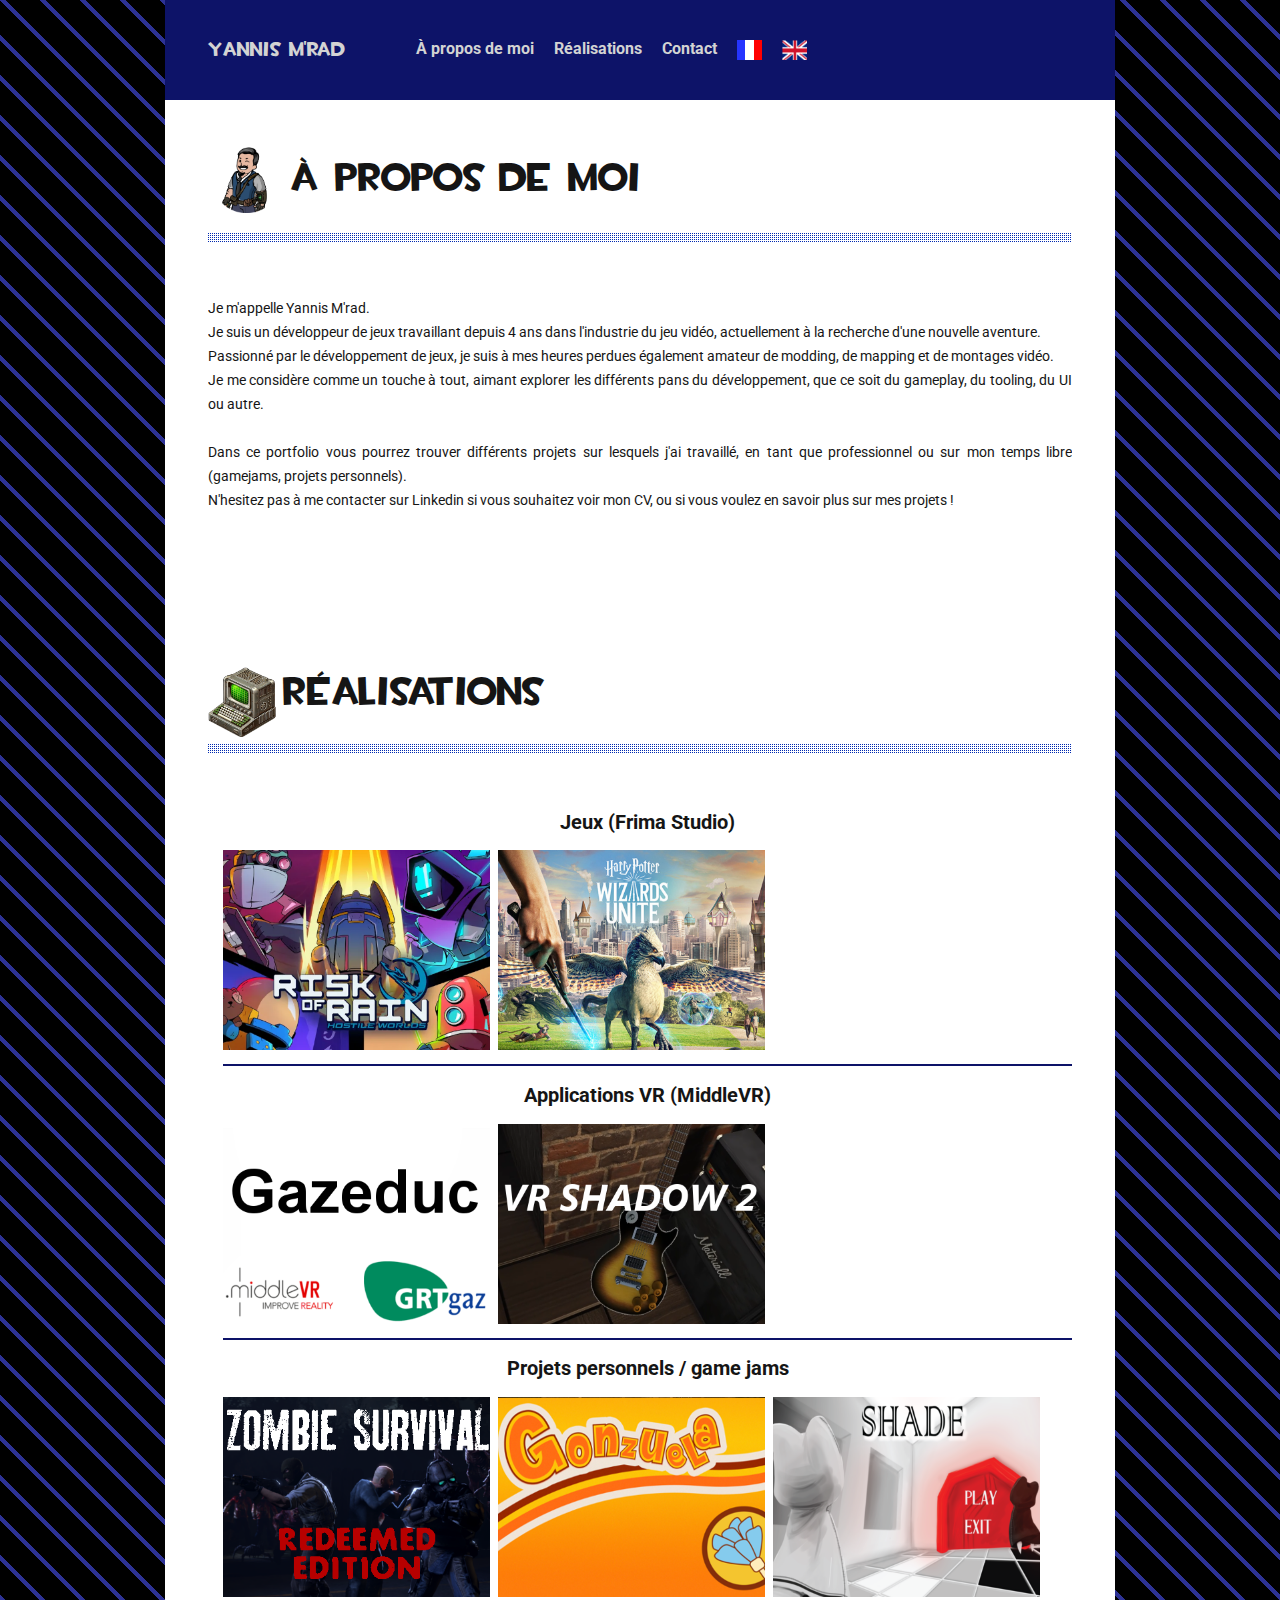
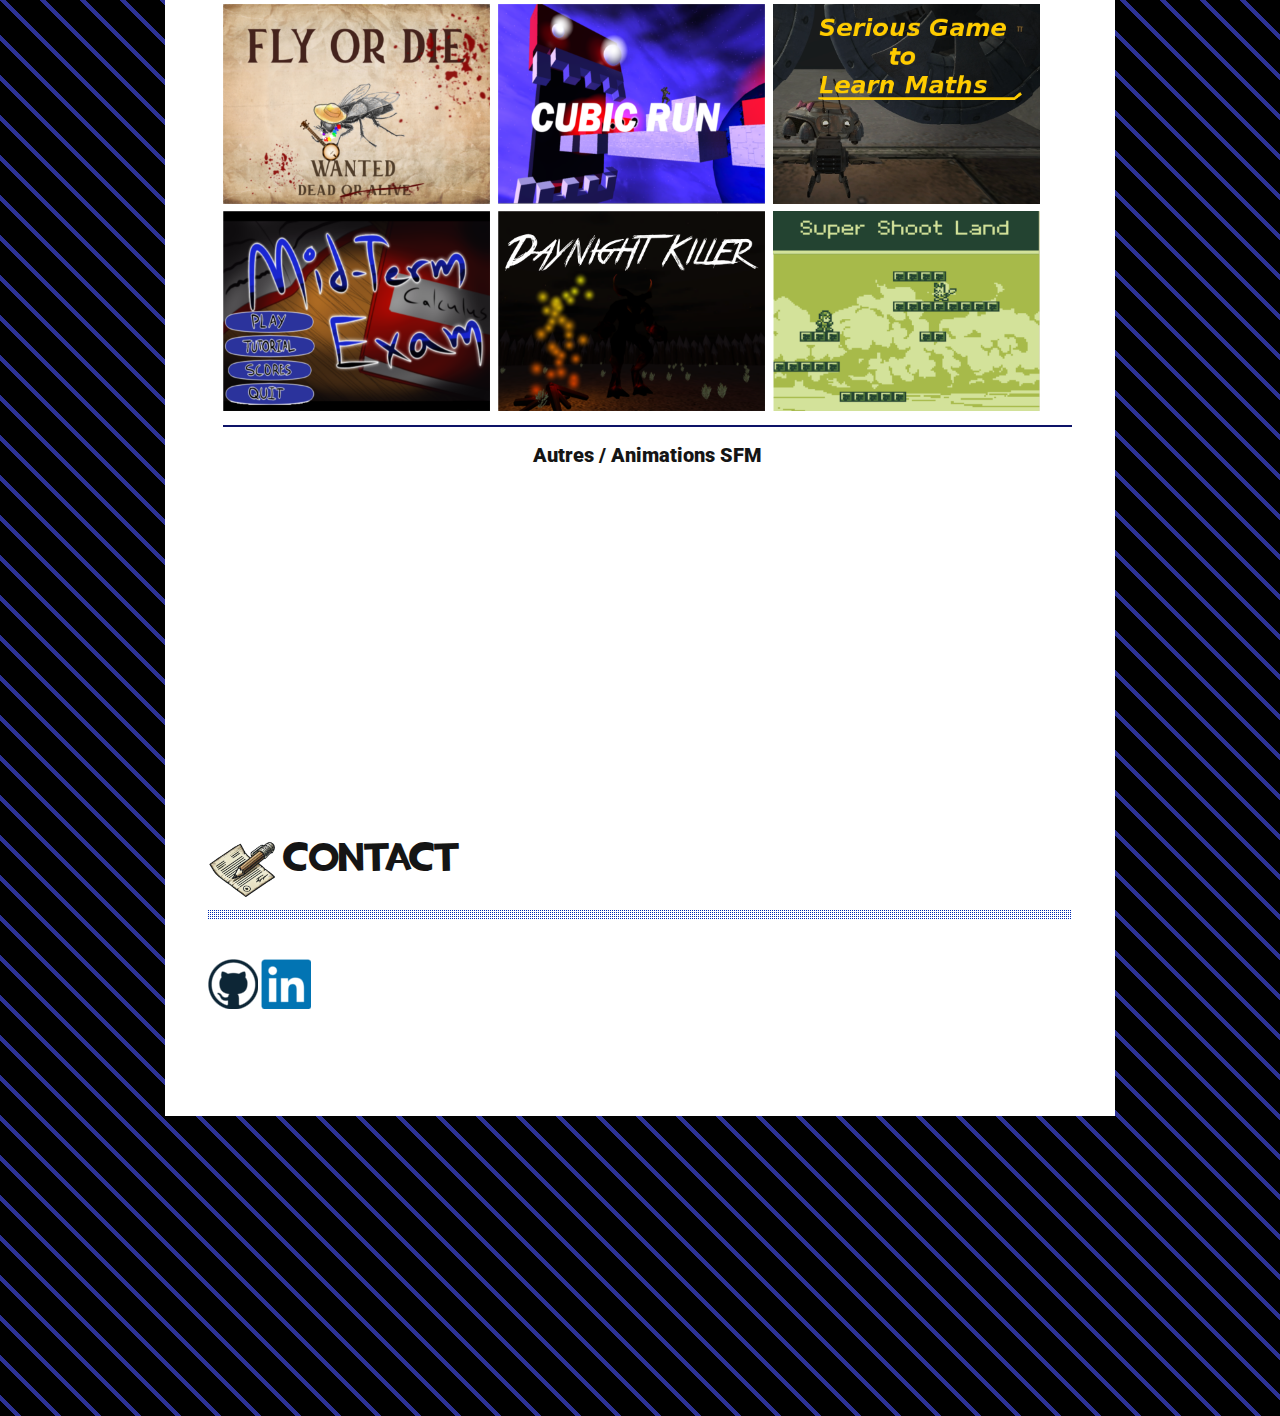
<file: index.htm>
<!DOCTYPE html>
<html xmlns="http://www.w3.org/1999/xhtml">
<head>
<meta charset="UTF-8" />
<title>Yannis M'RAD - Développeur Unity</title>
<link href="styles.css" rel="stylesheet" type="text/css">
<link rel="stylesheet" href="css/prettyPhoto.css" type="text/css" media="screen"/>
<!--<link href='http://fonts.googleapis.com/css?family=Bree+Serif' rel='stylesheet' type='text/css'>
<link href='http://fonts.googleapis.com/css?family=Open+Sans' rel='stylesheet' type='text/css'> -->
<script type='text/javascript' src="js/jquery-2.1.4.min.js"></script>	
<script type="text/javascript" src="js/jquery.prettyPhoto.js"></script>
<script type="text/javascript" src="js/jquery.easing.1.3.js"></script>
<link rel="stylesheet" href="https://use.fontawesome.com/releases/v5.7.2/css/all.css" integrity="sha384-fnmOCqbTlWIlj8LyTjo7mOUStjsKC4pOpQbqyi7RrhN7udi9RwhKkMHpvLbHG9Sr" crossorigin="anonymous">
<link rel="preconnect" href="https://fonts.googleapis.com">
<link rel="preconnect" href="https://fonts.gstatic.com" crossorigin>
<link href="https://fonts.googleapis.com/css2?family=Roboto:ital,wght@0,100..900;1,100..900&display=swap" rel="stylesheet">
</head>

<body>
<div id="header">
	<div id="logo"><a href="#"><h2>Yannis M'rad</h2></a></div>
	<ul id="main-menu">
    	<li><a href="#about">À propos de moi</a></li>
        <li><a href="#work">Réalisations</a></li>
        <li><a href="#connect">Contact</a></li>
		<li><a href="index.htm"><img src="images/fr_flag.png" alt="Français"/></a></li>
		<li><a href="index_eng.htm"><img src="images/en_flag.png" alt="English"/></a></li>
	</ul>
</div>

<div id="container">

<!--Begin About Section-->
    <div id="about">
		<div class="section-title">
			<table>
				<tr>
					<td><img src="images/photo.png" alt="about"/></td>
					<td><h1>À propos de moi</h1></td>
				</tr>
			</table>
		</div>
        <div class="top-divider"></div>
        <div class="content">
            <p>
				Je m'appelle Yannis M'rad. <br />
				Je suis un développeur de jeux travaillant depuis 4 ans dans l'industrie du jeu vidéo, actuellement à la recherche d'une nouvelle aventure. <br />
				
				Passionné par le développement de jeux, je suis à mes heures perdues également amateur de modding, de mapping et de montages vidéo. <br />
				Je me considère comme un touche à tout, aimant explorer les différents pans du développement, que ce soit du gameplay, du tooling, du UI ou autre. <br /><br />
				
				Dans ce portfolio vous pourrez trouver différents projets sur lesquels j'ai travaillé, en tant que professionnel ou sur mon temps libre (gamejams, projets personnels).<br />
				N'hesitez pas à me contacter sur Linkedin si vous souhaitez voir mon CV, ou si vous voulez en savoir plus sur mes projets !
			</p> 
        </div>
    </div>
<!--End About Section-->


<!--Begin Work Section-->  
    <div id="work">
		<div class="section-title">
			<img src="images/logos/work.png" alt="work"/>
			<h1>Réalisations</h1>
		</div>
        <div class="top-divider"></div>
		
		<div class="content">
			<div class="work-description">
				<h2>Jeux (Frima Studio)</h2>
				<div class="col">
					<a href="projects.htm?proj=ror&lang=fr" title="RiskOfRainHostileWorld"><img src="images/work/ror.png" alt="ror"></a>
				</div>
				
				<div class="col col-mid">
					<a href="projects.htm?proj=hpwu&lang=fr" title="hpwu"><img src="images/work/hpwu.png" alt="hpwu"></a>
				</div>
			</div>
		</div>
		
		<div class="content">
			<div class="work-description">
				<hr color= "#0D1368"/>
				<h2>Applications VR (MiddleVR)</h2>
				<div class="col">
					<a href="projects.htm?proj=grtgaz&lang=fr" title="Gazeduc"><img src="images/work/grtgaz.png" alt="gazeduc"></a>
				</div>
				
				<div class="col col-mid">
					<a href="projects.htm?proj=vrs2&lang=fr" title="Shadow 2"><img src="images/work/vrs2.png" alt="vr shadow 2"></a>
				</div>
			</div>
		</div>
			
		<div class="content">
			<div class="work-description">
				<hr color= "#0D1368"/>
				<h2>Projets personnels / game jams</h2>
				<div class="col">
					<a href="projects.htm?proj=zs&lang=fr"  title="ZombieSurvivalRE"><img src="images/work/zs.png" alt="zs"></a>
				</div>
				
				<div class="col col-mid">
					<a href="projects.htm?proj=gonz&lang=fr"  title="Gonzuela"><img src="images/work/gonz.png" alt="gonzuela"></a>
				</div>
				<div class="col">
					<a href="projects.htm?proj=shade&lang=fr"  title="Shade"><img src="images/work/shade.png" alt="shade"></a>
				</div>
				
				<div class="col">
					<a href="projects.htm?proj=fod&lang=fr"  title="Fly or Die"><img src="images/work/fod.png" alt="fly or die"></a>
				</div>
				
				<div class="col col-mid">
					<a href="projects.htm?proj=cr&lang=fr" title="Cubic Run"><img src="images/work/cr.png" alt="cubic run"></a>
				</div>
				
				<div class="col">
					<a href="projects.htm?proj=sgtlm&lang=fr" title="SeriousGame to learn maths"><img src="images/work/sgtlm.png" alt="serious game"></a>
				</div>
				
				<div class="col">
					<a href="projects.htm?proj=mte&lang=fr" title="MidTerm Exam"><img src="images/work/mte.png" alt="midterm exam"></a>
				</div>
				
				<div class="col col-mid">
					<a href="projects.htm?proj=dnk&lang=fr" title="DayNightKiller"><img src="images/work/dnk.png" alt="daynight killer"></a>
				</div>
				
				<div class="col">
					<a href="projects.htm?proj=ssl&lang=fr" title="Super Shoot Land"><img src="images/work/ssl.png" alt="super shoot land"></a>
				</div>
			</div>
			
		</div>
		
		<div class="content">
			<div class="work-description">
				<hr color= "#0D1368"/>
				<h2><b>Autres / Animations SFM</b></h2>
				
				<div class="col">
					<iframe width="265" height="200" src="https://www.youtube.com/embed/_LXT5ELTXRA" 
					frameborder="0" allow="accelerometer; autoplay; encrypted-media; gyroscope; picture-in-picture" allowfullscreen></iframe>
				</div>
				
				<div class="col col-mid">
					<iframe width="265" height="200" src="https://www.youtube.com/embed/oiLZ5G-WAmc" 
					frameborder="0" allow="accelerometer; autoplay; encrypted-media; gyroscope; picture-in-picture" allowfullscreen></iframe>
				</div>
			</div>
		</div>
    </div>
<!--End Work Section-->


<!--Begin Connect Section-->  
    <div id="connect">
		<div class="section-title">
			<img src="images/logos/contact.png" alt="contact"/>
			<h1>Contact</h1>
		</div>
        <div class="top-divider"></div>
        	<div class="content">
			<a href="https://github.com/yannismrad/" title="GitHub"><img src="images/logos/github.png" alt="github"></a>
			<a href="http://fr.linkedin.com/in/yannismrad" title="LinkedIn"><img src="images/logos/linkedin.png" alt="linkedin"></a>
            </div>
    </div>
<!--End Connect Section--> 
</div>

 <!-- The JavaScript -->  
        <script type="text/javascript">
    		$(function() {
                $('#main-menu li a').bind('click',function(event){
                    var $anchor = $(this);
                    
                    $('html, body').stop().animate({
                        scrollTop: $($anchor.attr('href')).offset().top
                    }, 1500,'easeInOutExpo');

                    event.preventDefault();
                });
            });
			
 			 $(document).ready(function(){
    		$("a[rel^='prettyPhoto']").prettyPhoto({social_tools:false, deeplinking: false});
  			});

        </script>
</body>
</html>
</file>
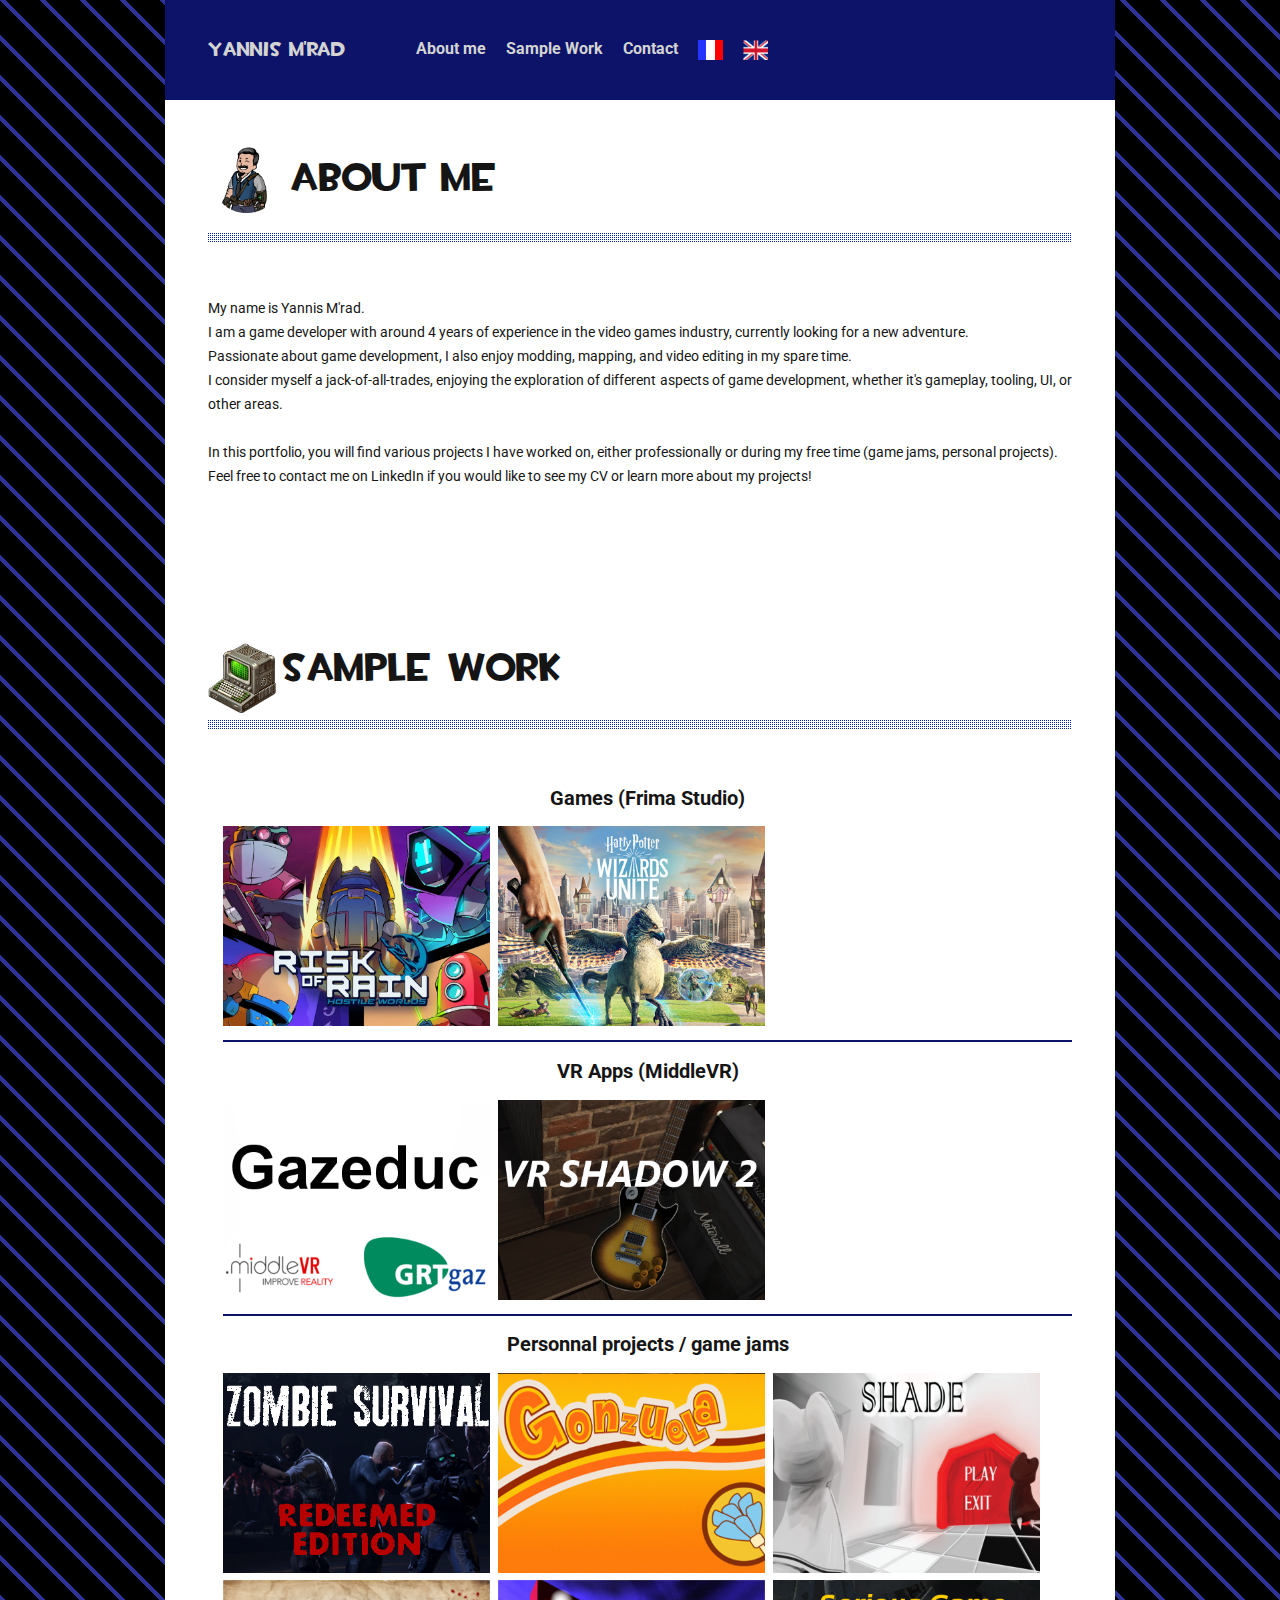
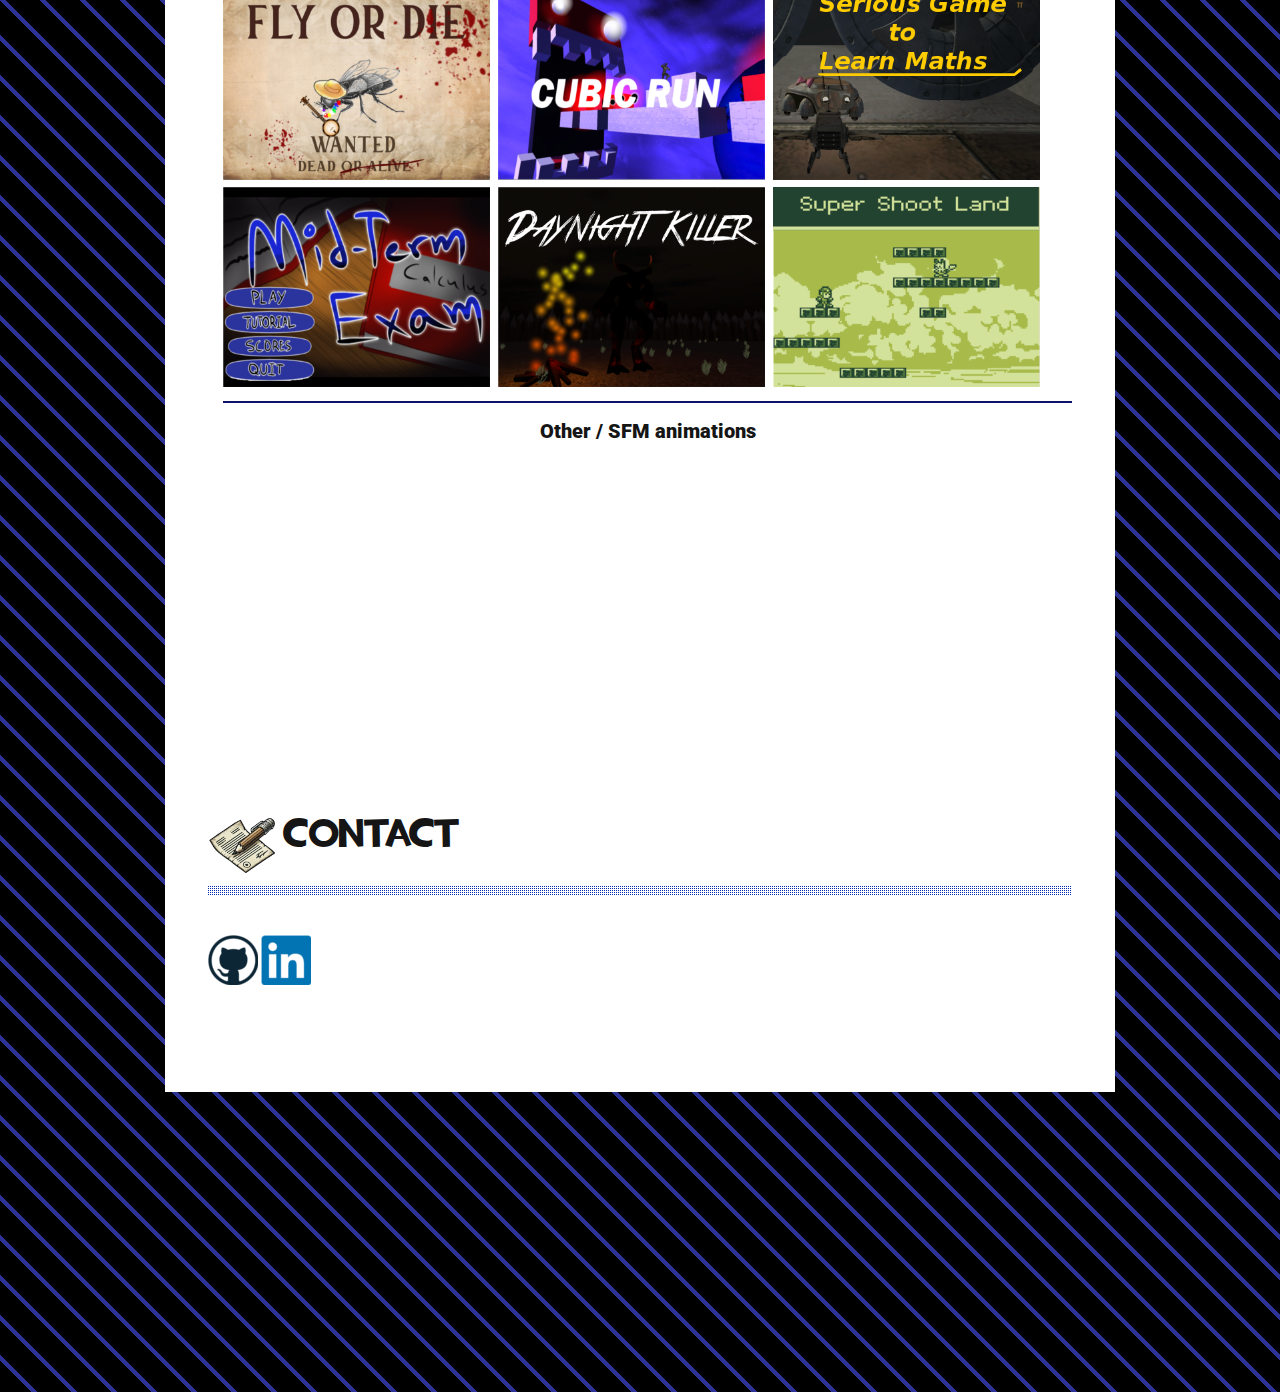
<file: index_eng.htm>
<!DOCTYPE html>
<html xmlns="http://www.w3.org/1999/xhtml">
<head>
<meta charset="UTF-8" />
<title>Yannis M'RAD - Unity Developer</title>
<link href="styles.css" rel="stylesheet" type="text/css">
<link rel="stylesheet" href="css/prettyPhoto.css" type="text/css" media="screen"/>
<!--<link href='http://fonts.googleapis.com/css?family=Bree+Serif' rel='stylesheet' type='text/css'>
<link href='http://fonts.googleapis.com/css?family=Open+Sans' rel='stylesheet' type='text/css'> -->
<script type='text/javascript' src="js/jquery-2.1.4.min.js"></script>	
<script type="text/javascript" src="js/jquery.prettyPhoto.js"></script>
<script type="text/javascript" src="js/jquery.easing.1.3.js"></script>
<link rel="stylesheet" href="https://use.fontawesome.com/releases/v5.7.2/css/all.css" integrity="sha384-fnmOCqbTlWIlj8LyTjo7mOUStjsKC4pOpQbqyi7RrhN7udi9RwhKkMHpvLbHG9Sr" crossorigin="anonymous">
<link rel="preconnect" href="https://fonts.googleapis.com">
<link rel="preconnect" href="https://fonts.gstatic.com" crossorigin>
<link href="https://fonts.googleapis.com/css2?family=Roboto:ital,wght@0,100..900;1,100..900&display=swap" rel="stylesheet">
</head>

<body>
<div id="header">
	<div id="logo"><a href="#"><h2>Yannis M'rad</h2></a></div>
	<ul id="main-menu">
    	<li><a href="#about">About me</a></li>
        <li><a href="#work">Sample Work</a></li>
        <li><a href="#connect">Contact</a></li>
		<li><a href="index.htm"><img src="images/fr_flag.png" alt="Français"/></a></li>
		<li><a href="index_eng.htm"><img src="images/en_flag.png" alt="English"/></a></li>
	</ul>
</div>

<div id="container">

<!--Begin About Section-->
    <div id="about">
		<div class="section-title">
			<table>
				<tr>
					<td><img src="images/photo.png" alt="about"/></td>
					<td><h1>About me</h1></td>
				</tr>
			</table>
		</div>
        <div class="top-divider"></div>
        <div class="content">
            <p>
				My name is Yannis M'rad. <br />
				I am a game developer with around 4 years of experience in the video games industry, currently looking for a new adventure. <br />
				
				Passionate about game development, I also enjoy modding, mapping, and video editing in my spare time. <br />
				I consider myself a jack-of-all-trades, enjoying the exploration of different aspects of game development, whether it's gameplay, tooling, UI, or other areas. <br /><br />
				
				In this portfolio, you will find various projects I have worked on, either professionally or during my free time (game jams, personal projects).<br />
				Feel free to contact me on LinkedIn if you would like to see my CV or learn more about my projects!
			</p>
        </div>
    </div>
<!--End About Section-->


<!--Begin Work Section-->  
    <div id="work">
		<div class="section-title">
			<img src="images/logos/work.png" alt="work"/>
			<h1>Sample Work</h1>
		</div>
        <div class="top-divider"></div>
		
		<div class="content">
			<div class="work-description">
				<h2>Games (Frima Studio)</h2>
				<div class="col">
					<a href="projects.htm?proj=ror&lang=en" title="RiskOfRainHostileWorld"><img src="images/work/ror.png" alt="ror"></a>
				</div>
				
				<div class="col col-mid">
					<a href="projects.htm?proj=hpwu&lang=en" title="hpwu"><img src="images/work/hpwu.png" alt="hpwu"></a>
				</div>
			</div>
		</div>
		
		<div class="content">
			<div class="work-description">
				<hr color= "#0D1368"/>
				<h2>VR Apps (MiddleVR)</h2>
				<div class="col">
					<a href="projects.htm?proj=grtgaz&lang=en" title="Gazeduc"><img src="images/work/grtgaz.png" alt="gazeduc"></a>
				</div>
				
				<div class="col col-mid">
					<a href="projects.htm?proj=vrs2&lang=en" title="Shadow 2"><img src="images/work/vrs2.png" alt="vr shadow 2"></a>
				</div>
			</div>
		</div>
			
		<div class="content">
			<div class="work-description">
				<hr color= "#0D1368"/>
				<h2>Personnal projects / game jams</h2>
				<div class="col">
					<a href="projects.htm?proj=zs&lang=en"  title="ZombieSurvivalRE"><img src="images/work/zs.png" alt="zs"></a>
				</div>
				
				<div class="col col-mid">
					<a href="projects.htm?proj=gonz&lang=en"  title="Gonzuela"><img src="images/work/gonz.png" alt="gonzuela"></a>
				</div>
				<div class="col">
					<a href="projects.htm?proj=shade&lang=en"  title="Shade"><img src="images/work/shade.png" alt="shade"></a>
				</div>
				
				<div class="col">
					<a href="projects.htm?proj=fod&lang=en"  title="Fly or Die"><img src="images/work/fod.png" alt="fly or die"></a>
				</div>
				
				<div class="col col-mid">
					<a href="projects.htm?proj=cr&lang=en" title="Cubic Run"><img src="images/work/cr.png" alt="cubic run"></a>
				</div>
				
				<div class="col">
					<a href="projects.htm?proj=sgtlm&lang=en" title="SeriousGame to learn maths"><img src="images/work/sgtlm.png" alt="serious game"></a>
				</div>
				
				<div class="col">
					<a href="projects.htm?proj=mte&lang=en" title="MidTerm Exam"><img src="images/work/mte.png" alt="midterm exam"></a>
				</div>
				
				<div class="col col-mid">
					<a href="projects.htm?proj=dnk&lang=en" title="DayNightKiller"><img src="images/work/dnk.png" alt="daynight killer"></a>
				</div>
				
				<div class="col">
					<a href="projects.htm?proj=ssl&lang=en" title="Super Shoot Land"><img src="images/work/ssl.png" alt="super shoot land"></a>
				</div>
			</div>
			
		</div>
		
		<div class="content">
			<div class="work-description">
				<hr color= "#0D1368"/>
				<h2><b>Other / SFM animations</b></h2>
				
				<div class="col">
					<iframe width="265" height="200" src="https://www.youtube.com/embed/_LXT5ELTXRA" 
					frameborder="0" allow="accelerometer; autoplay; encrypted-media; gyroscope; picture-in-picture" allowfullscreen></iframe>
				</div>
				
				<div class="col col-mid">
					<iframe width="265" height="200" src="https://www.youtube.com/embed/oiLZ5G-WAmc" 
					frameborder="0" allow="accelerometer; autoplay; encrypted-media; gyroscope; picture-in-picture" allowfullscreen></iframe>
				</div>
			</div>
		</div>
    </div>
<!--End Work Section-->


<!--Begin Connect Section-->  
    <div id="connect">
		<div class="section-title">
			<img src="images/logos/contact.png" alt="contact"/>
			<h1>Contact</h1>
		</div>
        <div class="top-divider"></div>
        	<div class="content">
			<a href="https://github.com/yannismrad/" title="GitHub"><img src="images/logos/github.png" alt="github"></a>
			<a href="http://fr.linkedin.com/in/yannismrad" title="LinkedIn"><img src="images/logos/linkedin.png" alt="linkedin"></a>
            </div>
    </div>
<!--End Connect Section--> 
</div>

 <!-- The JavaScript -->  
        <script type="text/javascript">
    		$(function() {
                $('#main-menu li a').bind('click',function(event){
                    var $anchor = $(this);
                    
                    $('html, body').stop().animate({
                        scrollTop: $($anchor.attr('href')).offset().top
                    }, 1500,'easeInOutExpo');

                    event.preventDefault();
                });
            });
			
 			 $(document).ready(function(){
    		$("a[rel^='prettyPhoto']").prettyPhoto({social_tools:false, deeplinking: false});
  			});

        </script>
</body>
</html>
</file>
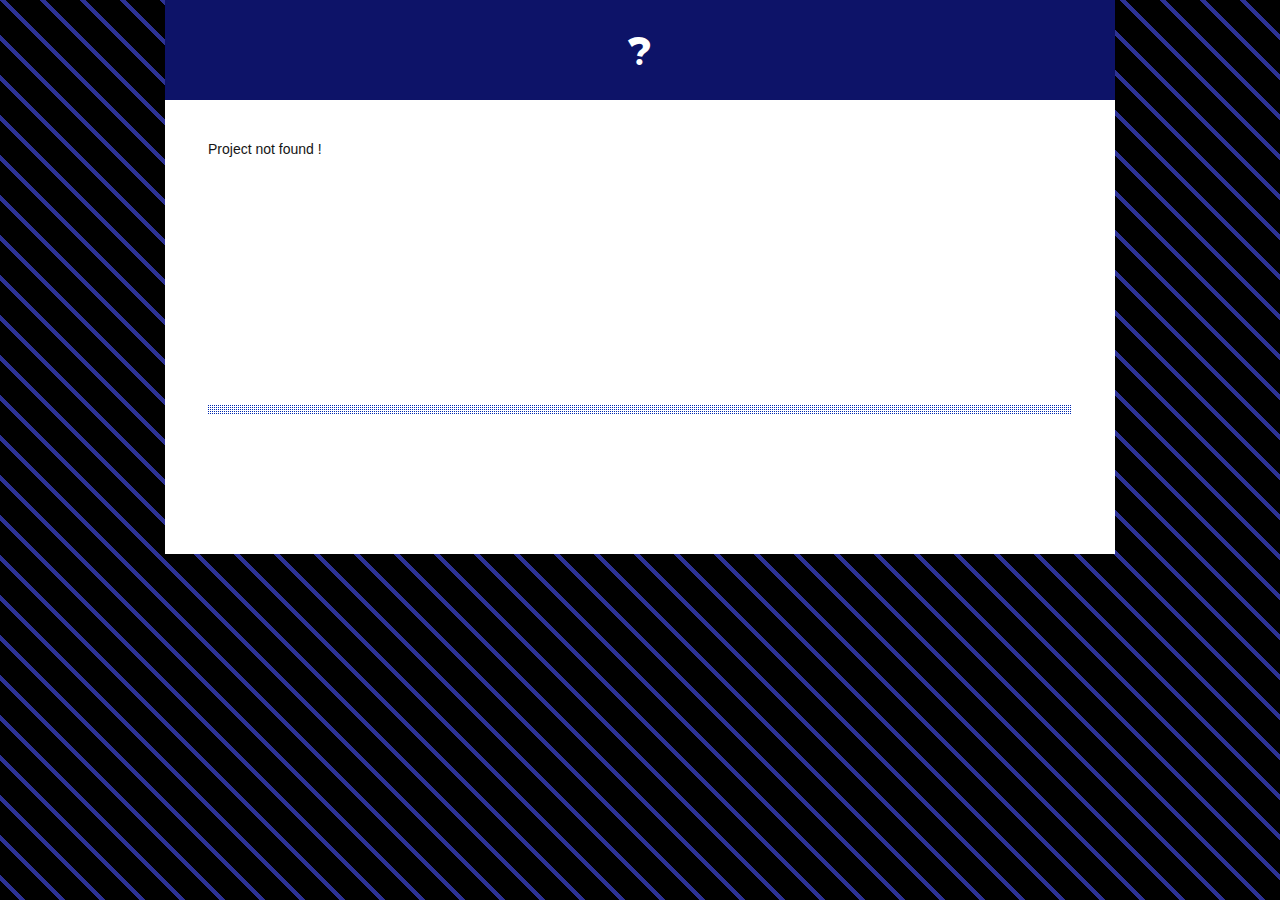
<file: projects.htm>
<!DOCTYPE html>
<html xmlns="http://www.w3.org/1999/xhtml">
<head>
<meta charset="UTF-8" />
<meta http-equiv="X-UA-Compatible" content="IE=Edge">
<title>Yannis M'RAD - Projets</title>
<link href="styles.css" rel="stylesheet" type="text/css">
<link rel="stylesheet" href="css/prettyPhoto.css" type="text/css" media="screen" charset="utf-8" />
<!--<link href='http://fonts.googleapis.com/css?family=Bree+Serif' rel='stylesheet' type='text/css'>
<link href='http://fonts.googleapis.com/css?family=Open+Sans' rel='stylesheet' type='text/css'> -->
<link rel="stylesheet" href="https://use.fontawesome.com/releases/v5.7.2/css/all.css" integrity="sha384-fnmOCqbTlWIlj8LyTjo7mOUStjsKC4pOpQbqyi7RrhN7udi9RwhKkMHpvLbHG9Sr" crossorigin="anonymous">
<script type='text/javascript' src="js/jquery-2.1.4.min.js"></script>	
<script type="text/javascript" src="js/jquery.prettyPhoto.js"></script>
<script type="text/javascript" src="js/jquery.easing.1.3.js"></script>
<script type="text/javascript" src="js/projects_script.js"></script>


</head>

<body>
<div id="header">
	<div id="logo"><a href="#" onClick="history.go(-1)"><i class="fas fa-arrow-circle-left fa-4x"></i></a></div>
		<div id="header-title">
			<h1 id="gameName"></h1>
		</div>
</div>

<div id="container">
	<!-- Description -->
	<div id="about">
			<div class="content col" id="videoDiv"> </div>
	        <div class="content" id="gameDescriptionDiv"> </div>
			<div class="content" id="workDescriptionDiv"> </div>
	</div>
	
	<!-- Screenshots -->
	<div id="experience">
		<div class="content" id="screenshotsDiv">
		</div>	
	</div>
	
	<!-- Links -->
	<div id="experience">
		<div class="top-divider">
		</div>
		<div class="content" id="linksDiv">	
		</div>	
	</div>
</div>
	
</body>
</html>
</file>
<file: styles.css>
body{
	background-color: #000000;
	background-size: 40px 40px;
	background-image: repeating-linear-gradient(45deg, #2d3295 0, #2d3295 4px, #000000 0, #000000 50%);
	font: 400 14px/24px 'Roboto', Verdana, Helvetica, sans-serif;
	color: #151515;
}
h1{font: 400 40px/50px 'TF2 Build', 'Bree Serif', Georgia, serif; color: #151515;}
h2{font: 400 20px/24px 'TF2 Build', Georgia, serif; color: #white;}
h3{font: 400 14px/16px 'Open Sans Bold', Georgia, serif; font-weight : bold; color: #151515;}
ul{margin:0px; padding:0px;}
ul.bulletedlist{margin-left:15px; padding:0px;}
ul.nobullet { list-style-type: none;}
li.nobullet { list-style-type: none;}
a {text-decoration:none; color: lightGray;}
a:hover {color:white;}
a img{border:0px;}

#container{
	width:950px;
	margin:0px auto 300px auto;
	background-color : white;
	overflow:auto;
	padding-bottom:100px;
}


/** Sections title */
.section-title img
{
	float :left;	
	height: 70px;
	margin-right: 5px;
}

/** Work description table */

.work-description
{
	padding-left : 15px;
}

.work-description td
{
	padding-right : 15px;
}

.work-description img
{
	height: 200px;
}

#work .content h2 {font: 400 20px/24px 'Roboto', Georgia, serif; color: #151515; text-align: center; font-weight:bold;}

#work .content img {
  transition: transform 0.3s ease-in-out;
}

#work .content  img:hover {
  transform: scale(1.05);
}

.work hr {color: #0D1368;}


/****************************************************/
/* HEADER */
/****************************************************/

#header{
	width:864px;
	height:100px;
	background-color:#0D1368;
	padding:0px 43px;
	position: fixed;
	top:0px;
	left:50%;
	margin: 0 0 0 -475px;
}
#header #logo{
	padding-top: 20px;
	float:left;
}

#header #logo img
{
	height: 70px;
}

#header #main-menu{float:left; padding-top:40px; padding-left: 50px;}
#header #main-menu li{
	float:left;
	list-style:none;
	margin-left: 20px;
	font: 400 16px/18px 'Roboto', Georgia, serif;
	font-weight: bold
}

#header #header-title {text-align:center; color: #ffffff;}
#header #header-title h1{color: #ffffff;}

/****************************************************/
/* ABOUT SECTION */
/****************************************************/

#about{margin:0px 43px; padding-top:115px;}
#about h1{float:left;}
#about #top-social{float:right; padding-top:62px;}
#about #top-social li{float:left; list-style:none; margin-left:10px;}
#about #top-social .facebook{
	text-indent:-9999px; 
	display:block; 
	width:26px; 
	height:26px; 
	background:url(images/sm-facebook-icon.png) no-repeat;
}
#about #top-social .twitter{
	text-indent:-9999px; 
	display:block; 
	width:31px; 
	height:24px; 
	background:url(images/sm-twitter-icon.png) no-repeat;
}
#about #top-social .linkedin{
	text-indent:-9999px; 
	display:block; 
	width:26px; 
	height:26px; 
	background:url(images/sm-linkedin-icon.png) no-repeat;
}
#about .content{overflow:auto; text-align: justify; text-justify: inter-word;}
#about .content img{float:left; margin-right:40px;}
#about .content #profile-photo{border-radius: 50%;}

#about .content #service-icons{margin-top:20px;}
#about .content #service-icons li{
	display:block;
	width:108px;
	height:108px;
	text-indent:-9999px;
	list-style:none;
	float:left;
	margin-right:20px;
}
#about .content #service-icons li.services-design{background:url(images/icon-1.png) no-repeat;}
#about .content #service-icons li.services-mobile{background:url(images/icon-2.png) no-repeat;}
#about .content #service-icons li.services-film{background:url(images/icon-3.png) no-repeat;}
#about .content #service-icons li.services-photo{background:url(images/icon-4.png) no-repeat;}

#about #videoDiv {text-align:center;}

/****************************************************/
/* EXPERIENCE SECTION */
/****************************************************/

#experience{margin:0px 43px; padding-top:115px; text-align: justify; clear:both;}
#experience .col{
	width:235px;
	float:left;
	list-style-position: inside;
}
/*#experience .content{overflow:auto;} */
#experience .col-mid{margin:0px 65px;}

#experience .imgScreenshot {max-width: 100%;  height: auto; margin-right: 5px;} 
#experience .content{overflow:auto; text-align: justify; text-justify: inter-word;}

#experience .experience-description td
{
	padding-right : 15px;
}

/****************************************************/
/* JOB SECTION */
/****************************************************/

#job{margin:0px 43px; padding-top:115px;}
#job .col{
	width:235px;
	float:left;
	list-style-position: inside;
}

#job .content{overflow:auto; text-align: justify; text-justify: inter-word;}
#job .col-mid{margin:0px 65px;}

/****************************************************/
/* WORK SECTION */
/****************************************************/

#work-thumb
{
	height:175px;
}

#work{margin:0px 43px; padding-top:115px;}
#work .content{overflow:auto; text-align: justify; text-justify: inter-word;}
#work #work-thumbs li{
	list-style:none;
	float:left;
	margin:0px 20px 15px 0px;
	padding:0px;
}

#work .col {
	width:235px;
	float:left;
	list-style-position: inside;
}
#work .col-mid{margin:0px 40px;}

#work #work-thumbs img
{
	height:175px;
}

#work #work-thumbs li.last{margin:0px;}

/****************************************************/
/* HOBBIES SECTION */
/****************************************************/

#hobbies{margin:0px 43px; padding-top:115px; text-align: justify;}
#hobbies .content{overflow:auto;}
#hobbies #hobbies-thumbs li{
	list-style:none;
	float:left;
	margin:0px 20px 15px 0px;
	padding:0px;
}

#hobbies .col {
	width:235px;
	float:left;
	list-style-position: inside;
}
#hobbies .col-mid{margin:0px 40px;}

#hobbies #hobbies-thumbs img
{
	height:175px;
}

#hobbies #hobbies-thumbs li.last{margin:0px;}

/****************************************************/
/* CONNECT SECTION */
/****************************************************/
#connect{margin:0px 43px; padding-top:115px;}
#connect .content{overflow:auto;}
#connect #form{
	width:410px;
	float:left;
}
#connect #form span{
	display:block;
	float:left;
	width:100px;
	padding-top:5px;
	font: 400 14px/16px 'Bree Serif', Georgia, serif;
}
#connect #form input{
	float:left;
	width:255px;
	border:0px;
	color:#3b3b3b;
	padding:10px 10px 10px 30px;
	font: 400 11px/20px 'Open Sans', Verdana, Helvetica, sans-serif;
	margin-bottom:10px;
}
#connect #form textarea{
	float:left;
	border:0px;
	width:255px;
	height:100px;
	padding:10px 10px 10px 30px;
	font: 400 11px/20px 'Open Sans', Verdana, Helvetica, sans-serif;
	color:#3b3b3b;
}

#connect #form input.name{background:lightgray  url(images/icon-user.png) no-repeat 10px 8px;}
#connect #form input.email{background:lightgray  url(images/icon-mail.png) no-repeat 10px 9px;}
#connect #form textarea.message{background:lightgray url(images/icon-message.png) no-repeat 10px 8px;}
#connect #form input.submit{ 
	width:75px;   
	height:30px;
	float:right;
	padding:0px 0px 5px 0px;
	margin:10px 16px 0px 0px;
	background:lightgray;
	color:#3b3b3b;
	font: 400 14px/16px 'Bree Serif', Georgia, serif;
}

#connect #form input.submit:hover{
	background : silver;
}

#connect #social-footer{
	width:300px;
	float:left;
	margin-left:75px;
}
#connect #social-footer #sm-links{margin-top:25px;}
#connect #social-footer #sm-links li{
	list-style:none;
	float:left;
}
#connect #social-footer #sm-links li a{
	display:block;
	text-indent:-9999px;
	width:26px; 
	height:26px;
	margin-right:10px;
}
#connect #social-footer #sm-links li a.facebook{background:url(images/sm-facebook-icon.png) no-repeat;}
#connect #social-footer #sm-links li a.twitter{background:url(images/sm-twitter-icon.png) no-repeat; width:31px;}
#connect #social-footer #sm-links li a.dribble{background:url(images/sm-dribble-icon.png) no-repeat;}
#connect #social-footer #sm-links li a.vimeo{background:url(images/sm-vimeo-icon.png) no-repeat; width:27px;}
#connect #social-footer #sm-links li a.google{background:url(images/sm-google-icon.png) no-repeat;}
#connect #social-footer #sm-links li a.youtube{background:url(images/sm-youtube-icon.png) no-repeat; width:28px;}
#connect #social-footer #sm-links li a.linkedin{background:url(images/sm-linkedin-icon.png) no-repeat;}

/****************************************************/
/* MISC */
/****************************************************/
@font-face {
    font-family: 'TF2 Build';
    src: url('css/tf2build.ttf');
}

@font-face {
    font-family: 'Open Sans';
    src: url('css/OpenSans.ttf');
}

@font-face {
    font-family: 'Open Sans Bold';
    src: url('css/OpenSans-Bold.ttf');
}

.divider{
	width:100%;
	height:9px;
	clear:both;
}


.top-divider, .bottom-divider{
	width:100%;
	height:9px;
	background:url(images/divider.png) repeat-x;
	clear:both;
}
.top-divider{margin-bottom:40px;}
.bottom-divider{margin-top:40px;}
</file>
<file: css/prettyPhoto.css>
div.pp_default .pp_top,div.pp_default .pp_top .pp_middle,div.pp_default .pp_top .pp_left,div.pp_default .pp_top .pp_right,div.pp_default .pp_bottom,div.pp_default .pp_bottom .pp_left,div.pp_default .pp_bottom .pp_middle,div.pp_default .pp_bottom .pp_right{height:13px}
div.pp_default .pp_top .pp_left{background:url(../images/prettyPhoto/default/sprite.png) -78px -93px no-repeat}
div.pp_default .pp_top .pp_middle{background:url(../images/prettyPhoto/default/sprite_x.png) top left repeat-x}
div.pp_default .pp_top .pp_right{background:url(../images/prettyPhoto/default/sprite.png) -112px -93px no-repeat}
div.pp_default .pp_content .ppt{color:#f8f8f8}
div.pp_default .pp_content_container .pp_left{background:url(../images/prettyPhoto/default/sprite_y.png) -7px 0 repeat-y;padding-left:13px}
div.pp_default .pp_content_container .pp_right{background:url(../images/prettyPhoto/default/sprite_y.png) top right repeat-y;padding-right:13px}
div.pp_default .pp_next:hover{background:url(../images/prettyPhoto/default/sprite_next.png) center right no-repeat;cursor:pointer}
div.pp_default .pp_previous:hover{background:url(../images/prettyPhoto/default/sprite_prev.png) center left no-repeat;cursor:pointer}
div.pp_default .pp_expand{background:url(../images/prettyPhoto/default/sprite.png) 0 -29px no-repeat;cursor:pointer;width:28px;height:28px}
div.pp_default .pp_expand:hover{background:url(../images/prettyPhoto/default/sprite.png) 0 -56px no-repeat;cursor:pointer}
div.pp_default .pp_contract{background:url(../images/prettyPhoto/default/sprite.png) 0 -84px no-repeat;cursor:pointer;width:28px;height:28px}
div.pp_default .pp_contract:hover{background:url(../images/prettyPhoto/default/sprite.png) 0 -113px no-repeat;cursor:pointer}
div.pp_default .pp_close{width:30px;height:30px;background:url(../images/prettyPhoto/default/sprite.png) 2px 1px no-repeat;cursor:pointer}
div.pp_default .pp_gallery ul li a{background:url(../images/prettyPhoto/default/default_thumb.png) center center #f8f8f8;border:1px solid #aaa}
div.pp_default .pp_social{margin-top:7px}
div.pp_default .pp_gallery a.pp_arrow_previous,div.pp_default .pp_gallery a.pp_arrow_next{position:static;left:auto}
div.pp_default .pp_nav .pp_play,div.pp_default .pp_nav .pp_pause{background:url(../images/prettyPhoto/default/sprite.png) -51px 1px no-repeat;height:30px;width:30px}
div.pp_default .pp_nav .pp_pause{background-position:-51px -29px}
div.pp_default a.pp_arrow_previous,div.pp_default a.pp_arrow_next{background:url(../images/prettyPhoto/default/sprite.png) -31px -3px no-repeat;height:20px;width:20px;margin:4px 0 0}
div.pp_default a.pp_arrow_next{left:52px;background-position:-82px -3px}
div.pp_default .pp_content_container .pp_details{margin-top:5px}
div.pp_default .pp_nav{clear:none;height:30px;width:110px;position:relative}
div.pp_default .pp_nav .currentTextHolder{font-family:Georgia;font-style:italic;color:#999;font-size:11px;left:75px;line-height:25px;position:absolute;top:2px;margin:0;padding:0 0 0 10px}
div.pp_default .pp_close:hover,div.pp_default .pp_nav .pp_play:hover,div.pp_default .pp_nav .pp_pause:hover,div.pp_default .pp_arrow_next:hover,div.pp_default .pp_arrow_previous:hover{opacity:0.7}
div.pp_default .pp_description{font-size:11px;font-weight:700;line-height:14px;margin:5px 50px 5px 0}
div.pp_default .pp_bottom .pp_left{background:url(../images/prettyPhoto/default/sprite.png) -78px -127px no-repeat}
div.pp_default .pp_bottom .pp_middle{background:url(../images/prettyPhoto/default/sprite_x.png) bottom left repeat-x}
div.pp_default .pp_bottom .pp_right{background:url(../images/prettyPhoto/default/sprite.png) -112px -127px no-repeat}
div.pp_default .pp_loaderIcon{background:url(../images/prettyPhoto/default/loader.gif) center center no-repeat}
div.light_rounded .pp_top .pp_left{background:url(../images/prettyPhoto/light_rounded/sprite.png) -88px -53px no-repeat}
div.light_rounded .pp_top .pp_right{background:url(../images/prettyPhoto/light_rounded/sprite.png) -110px -53px no-repeat}
div.light_rounded .pp_next:hover{background:url(../images/prettyPhoto/light_rounded/btnNext.png) center right no-repeat;cursor:pointer}
div.light_rounded .pp_previous:hover{background:url(../images/prettyPhoto/light_rounded/btnPrevious.png) center left no-repeat;cursor:pointer}
div.light_rounded .pp_expand{background:url(../images/prettyPhoto/light_rounded/sprite.png) -31px -26px no-repeat;cursor:pointer}
div.light_rounded .pp_expand:hover{background:url(../images/prettyPhoto/light_rounded/sprite.png) -31px -47px no-repeat;cursor:pointer}
div.light_rounded .pp_contract{background:url(../images/prettyPhoto/light_rounded/sprite.png) 0 -26px no-repeat;cursor:pointer}
div.light_rounded .pp_contract:hover{background:url(../images/prettyPhoto/light_rounded/sprite.png) 0 -47px no-repeat;cursor:pointer}
div.light_rounded .pp_close{width:75px;height:22px;background:url(../images/prettyPhoto/light_rounded/sprite.png) -1px -1px no-repeat;cursor:pointer}
div.light_rounded .pp_nav .pp_play{background:url(../images/prettyPhoto/light_rounded/sprite.png) -1px -100px no-repeat;height:15px;width:14px}
div.light_rounded .pp_nav .pp_pause{background:url(../images/prettyPhoto/light_rounded/sprite.png) -24px -100px no-repeat;height:15px;width:14px}
div.light_rounded .pp_arrow_previous{background:url(../images/prettyPhoto/light_rounded/sprite.png) 0 -71px no-repeat}
div.light_rounded .pp_arrow_next{background:url(../images/prettyPhoto/light_rounded/sprite.png) -22px -71px no-repeat}
div.light_rounded .pp_bottom .pp_left{background:url(../images/prettyPhoto/light_rounded/sprite.png) -88px -80px no-repeat}
div.light_rounded .pp_bottom .pp_right{background:url(../images/prettyPhoto/light_rounded/sprite.png) -110px -80px no-repeat}
div.dark_rounded .pp_top .pp_left{background:url(../images/prettyPhoto/dark_rounded/sprite.png) -88px -53px no-repeat}
div.dark_rounded .pp_top .pp_right{background:url(../images/prettyPhoto/dark_rounded/sprite.png) -110px -53px no-repeat}
div.dark_rounded .pp_content_container .pp_left{background:url(../images/prettyPhoto/dark_rounded/contentPattern.png) top left repeat-y}
div.dark_rounded .pp_content_container .pp_right{background:url(../images/prettyPhoto/dark_rounded/contentPattern.png) top right repeat-y}
div.dark_rounded .pp_next:hover{background:url(../images/prettyPhoto/dark_rounded/btnNext.png) center right no-repeat;cursor:pointer}
div.dark_rounded .pp_previous:hover{background:url(../images/prettyPhoto/dark_rounded/btnPrevious.png) center left no-repeat;cursor:pointer}
div.dark_rounded .pp_expand{background:url(../images/prettyPhoto/dark_rounded/sprite.png) -31px -26px no-repeat;cursor:pointer}
div.dark_rounded .pp_expand:hover{background:url(../images/prettyPhoto/dark_rounded/sprite.png) -31px -47px no-repeat;cursor:pointer}
div.dark_rounded .pp_contract{background:url(../images/prettyPhoto/dark_rounded/sprite.png) 0 -26px no-repeat;cursor:pointer}
div.dark_rounded .pp_contract:hover{background:url(../images/prettyPhoto/dark_rounded/sprite.png) 0 -47px no-repeat;cursor:pointer}
div.dark_rounded .pp_close{width:75px;height:22px;background:url(../images/prettyPhoto/dark_rounded/sprite.png) -1px -1px no-repeat;cursor:pointer}
div.dark_rounded .pp_description{margin-right:85px;color:#fff}
div.dark_rounded .pp_nav .pp_play{background:url(../images/prettyPhoto/dark_rounded/sprite.png) -1px -100px no-repeat;height:15px;width:14px}
div.dark_rounded .pp_nav .pp_pause{background:url(../images/prettyPhoto/dark_rounded/sprite.png) -24px -100px no-repeat;height:15px;width:14px}
div.dark_rounded .pp_arrow_previous{background:url(../images/prettyPhoto/dark_rounded/sprite.png) 0 -71px no-repeat}
div.dark_rounded .pp_arrow_next{background:url(../images/prettyPhoto/dark_rounded/sprite.png) -22px -71px no-repeat}
div.dark_rounded .pp_bottom .pp_left{background:url(../images/prettyPhoto/dark_rounded/sprite.png) -88px -80px no-repeat}
div.dark_rounded .pp_bottom .pp_right{background:url(../images/prettyPhoto/dark_rounded/sprite.png) -110px -80px no-repeat}
div.dark_rounded .pp_loaderIcon{background:url(../images/prettyPhoto/dark_rounded/loader.gif) center center no-repeat}
div.dark_square .pp_left,div.dark_square .pp_middle,div.dark_square .pp_right,div.dark_square .pp_content{background:#000}
div.dark_square .pp_description{color:#fff;margin:0 85px 0 0}
div.dark_square .pp_loaderIcon{background:url(../images/prettyPhoto/dark_square/loader.gif) center center no-repeat}
div.dark_square .pp_expand{background:url(../images/prettyPhoto/dark_square/sprite.png) -31px -26px no-repeat;cursor:pointer}
div.dark_square .pp_expand:hover{background:url(../images/prettyPhoto/dark_square/sprite.png) -31px -47px no-repeat;cursor:pointer}
div.dark_square .pp_contract{background:url(../images/prettyPhoto/dark_square/sprite.png) 0 -26px no-repeat;cursor:pointer}
div.dark_square .pp_contract:hover{background:url(../images/prettyPhoto/dark_square/sprite.png) 0 -47px no-repeat;cursor:pointer}
div.dark_square .pp_close{width:75px;height:22px;background:url(../images/prettyPhoto/dark_square/sprite.png) -1px -1px no-repeat;cursor:pointer}
div.dark_square .pp_nav{clear:none}
div.dark_square .pp_nav .pp_play{background:url(../images/prettyPhoto/dark_square/sprite.png) -1px -100px no-repeat;height:15px;width:14px}
div.dark_square .pp_nav .pp_pause{background:url(../images/prettyPhoto/dark_square/sprite.png) -24px -100px no-repeat;height:15px;width:14px}
div.dark_square .pp_arrow_previous{background:url(../images/prettyPhoto/dark_square/sprite.png) 0 -71px no-repeat}
div.dark_square .pp_arrow_next{background:url(../images/prettyPhoto/dark_square/sprite.png) -22px -71px no-repeat}
div.dark_square .pp_next:hover{background:url(../images/prettyPhoto/dark_square/btnNext.png) center right no-repeat;cursor:pointer}
div.dark_square .pp_previous:hover{background:url(../images/prettyPhoto/dark_square/btnPrevious.png) center left no-repeat;cursor:pointer}
div.light_square .pp_expand{background:url(../images/prettyPhoto/light_square/sprite.png) -31px -26px no-repeat;cursor:pointer}
div.light_square .pp_expand:hover{background:url(../images/prettyPhoto/light_square/sprite.png) -31px -47px no-repeat;cursor:pointer}
div.light_square .pp_contract{background:url(../images/prettyPhoto/light_square/sprite.png) 0 -26px no-repeat;cursor:pointer}
div.light_square .pp_contract:hover{background:url(../images/prettyPhoto/light_square/sprite.png) 0 -47px no-repeat;cursor:pointer}
div.light_square .pp_close{width:75px;height:22px;background:url(../images/prettyPhoto/light_square/sprite.png) -1px -1px no-repeat;cursor:pointer}
div.light_square .pp_nav .pp_play{background:url(../images/prettyPhoto/light_square/sprite.png) -1px -100px no-repeat;height:15px;width:14px}
div.light_square .pp_nav .pp_pause{background:url(../images/prettyPhoto/light_square/sprite.png) -24px -100px no-repeat;height:15px;width:14px}
div.light_square .pp_arrow_previous{background:url(../images/prettyPhoto/light_square/sprite.png) 0 -71px no-repeat}
div.light_square .pp_arrow_next{background:url(../images/prettyPhoto/light_square/sprite.png) -22px -71px no-repeat}
div.light_square .pp_next:hover{background:url(../images/prettyPhoto/light_square/btnNext.png) center right no-repeat;cursor:pointer}
div.light_square .pp_previous:hover{background:url(../images/prettyPhoto/light_square/btnPrevious.png) center left no-repeat;cursor:pointer}
div.facebook .pp_top .pp_left{background:url(../images/prettyPhoto/facebook/sprite.png) -88px -53px no-repeat}
div.facebook .pp_top .pp_middle{background:url(../images/prettyPhoto/facebook/contentPatternTop.png) top left repeat-x}
div.facebook .pp_top .pp_right{background:url(../images/prettyPhoto/facebook/sprite.png) -110px -53px no-repeat}
div.facebook .pp_content_container .pp_left{background:url(../images/prettyPhoto/facebook/contentPatternLeft.png) top left repeat-y}
div.facebook .pp_content_container .pp_right{background:url(../images/prettyPhoto/facebook/contentPatternRight.png) top right repeat-y}
div.facebook .pp_expand{background:url(../images/prettyPhoto/facebook/sprite.png) -31px -26px no-repeat;cursor:pointer}
div.facebook .pp_expand:hover{background:url(../images/prettyPhoto/facebook/sprite.png) -31px -47px no-repeat;cursor:pointer}
div.facebook .pp_contract{background:url(../images/prettyPhoto/facebook/sprite.png) 0 -26px no-repeat;cursor:pointer}
div.facebook .pp_contract:hover{background:url(../images/prettyPhoto/facebook/sprite.png) 0 -47px no-repeat;cursor:pointer}
div.facebook .pp_close{width:22px;height:22px;background:url(../images/prettyPhoto/facebook/sprite.png) -1px -1px no-repeat;cursor:pointer}
div.facebook .pp_description{margin:0 37px 0 0}
div.facebook .pp_loaderIcon{background:url(../images/prettyPhoto/facebook/loader.gif) center center no-repeat}
div.facebook .pp_arrow_previous{background:url(../images/prettyPhoto/facebook/sprite.png) 0 -71px no-repeat;height:22px;margin-top:0;width:22px}
div.facebook .pp_arrow_previous.disabled{background-position:0 -96px;cursor:default}
div.facebook .pp_arrow_next{background:url(../images/prettyPhoto/facebook/sprite.png) -32px -71px no-repeat;height:22px;margin-top:0;width:22px}
div.facebook .pp_arrow_next.disabled{background-position:-32px -96px;cursor:default}
div.facebook .pp_nav{margin-top:0}
div.facebook .pp_nav p{font-size:15px;padding:0 3px 0 4px}
div.facebook .pp_nav .pp_play{background:url(../images/prettyPhoto/facebook/sprite.png) -1px -123px no-repeat;height:22px;width:22px}
div.facebook .pp_nav .pp_pause{background:url(../images/prettyPhoto/facebook/sprite.png) -32px -123px no-repeat;height:22px;width:22px}
div.facebook .pp_next:hover{background:url(../images/prettyPhoto/facebook/btnNext.png) center right no-repeat;cursor:pointer}
div.facebook .pp_previous:hover{background:url(../images/prettyPhoto/facebook/btnPrevious.png) center left no-repeat;cursor:pointer}
div.facebook .pp_bottom .pp_left{background:url(../images/prettyPhoto/facebook/sprite.png) -88px -80px no-repeat}
div.facebook .pp_bottom .pp_middle{background:url(../images/prettyPhoto/facebook/contentPatternBottom.png) top left repeat-x}
div.facebook .pp_bottom .pp_right{background:url(../images/prettyPhoto/facebook/sprite.png) -110px -80px no-repeat}
div.pp_pic_holder a:focus{outline:none}
div.pp_overlay{background:#000;display:none;left:0;position:absolute;top:0;width:100%;z-index:9500}
div.pp_pic_holder{display:none;position:absolute;width:100px;z-index:10000}
.pp_content{height:40px;min-width:40px}
* html .pp_content{width:40px}
.pp_content_container{position:relative;text-align:left;width:100%}
.pp_content_container .pp_left{padding-left:20px}
.pp_content_container .pp_right{padding-right:20px}
.pp_content_container .pp_details{float:left;margin:10px 0 2px}
.pp_description{display:none;margin:0}
.pp_social{float:left;margin:0}
.pp_social .facebook{float:left;margin-left:5px;width:55px;overflow:hidden}
.pp_social .twitter{float:left}
.pp_nav{clear:right;float:left;margin:3px 10px 0 0}
.pp_nav p{float:left;white-space:nowrap;margin:2px 4px}
.pp_nav .pp_play,.pp_nav .pp_pause{float:left;margin-right:4px;text-indent:-10000px}
a.pp_arrow_previous,a.pp_arrow_next{display:block;float:left;height:15px;margin-top:3px;overflow:hidden;text-indent:-10000px;width:14px}
.pp_hoverContainer{position:absolute;top:0;width:100%;z-index:2000}
.pp_gallery{display:none;left:50%;margin-top:-50px;position:absolute;z-index:10000}
.pp_gallery div{float:left;overflow:hidden;position:relative}
.pp_gallery ul{float:left;height:35px;position:relative;white-space:nowrap;margin:0 0 0 5px;padding:0}
.pp_gallery ul a{border:1px rgba(0,0,0,0.5) solid;display:block;float:left;height:33px;overflow:hidden}
.pp_gallery ul a img{border:0}
.pp_gallery li{display:block;float:left;margin:0 5px 0 0;padding:0}
.pp_gallery li.default a{background:url(../images/prettyPhoto/facebook/default_thumbnail.gif) 0 0 no-repeat;display:block;height:33px;width:50px}
.pp_gallery .pp_arrow_previous,.pp_gallery .pp_arrow_next{margin-top:7px!important}
a.pp_next{background:url(../images/prettyPhoto/light_rounded/btnNext.png) 10000px 10000px no-repeat;display:block;float:right;height:100%;text-indent:-10000px;width:49%}
a.pp_previous{background:url(../images/prettyPhoto/light_rounded/btnNext.png) 10000px 10000px no-repeat;display:block;float:left;height:100%;text-indent:-10000px;width:49%}
a.pp_expand,a.pp_contract{cursor:pointer;display:none;height:20px;position:absolute;right:30px;text-indent:-10000px;top:10px;width:20px;z-index:20000}
a.pp_close{position:absolute;right:0;top:0;display:block;line-height:22px;text-indent:-10000px}
.pp_loaderIcon{display:block;height:24px;left:50%;position:absolute;top:50%;width:24px;margin:-12px 0 0 -12px}
#pp_full_res{line-height:1!important}
#pp_full_res .pp_inline{text-align:left}
#pp_full_res .pp_inline p{margin:0 0 15px}
div.ppt{color:#fff;display:none;font-size:17px;z-index:9999;margin:0 0 5px 15px}
div.pp_default .pp_content,div.light_rounded .pp_content{background-color:#fff}
div.pp_default #pp_full_res .pp_inline,div.light_rounded .pp_content .ppt,div.light_rounded #pp_full_res .pp_inline,div.light_square .pp_content .ppt,div.light_square #pp_full_res .pp_inline,div.facebook .pp_content .ppt,div.facebook #pp_full_res .pp_inline{color:#000}
div.pp_default .pp_gallery ul li a:hover,div.pp_default .pp_gallery ul li.selected a,.pp_gallery ul a:hover,.pp_gallery li.selected a{border-color:#fff}
div.pp_default .pp_details,div.light_rounded .pp_details,div.dark_rounded .pp_details,div.dark_square .pp_details,div.light_square .pp_details,div.facebook .pp_details{position:relative}
div.light_rounded .pp_top .pp_middle,div.light_rounded .pp_content_container .pp_left,div.light_rounded .pp_content_container .pp_right,div.light_rounded .pp_bottom .pp_middle,div.light_square .pp_left,div.light_square .pp_middle,div.light_square .pp_right,div.light_square .pp_content,div.facebook .pp_content{background:#fff}
div.light_rounded .pp_description,div.light_square .pp_description{margin-right:85px}
div.light_rounded .pp_gallery a.pp_arrow_previous,div.light_rounded .pp_gallery a.pp_arrow_next,div.dark_rounded .pp_gallery a.pp_arrow_previous,div.dark_rounded .pp_gallery a.pp_arrow_next,div.dark_square .pp_gallery a.pp_arrow_previous,div.dark_square .pp_gallery a.pp_arrow_next,div.light_square .pp_gallery a.pp_arrow_previous,div.light_square .pp_gallery a.pp_arrow_next{margin-top:12px!important}
div.light_rounded .pp_arrow_previous.disabled,div.dark_rounded .pp_arrow_previous.disabled,div.dark_square .pp_arrow_previous.disabled,div.light_square .pp_arrow_previous.disabled{background-position:0 -87px;cursor:default}
div.light_rounded .pp_arrow_next.disabled,div.dark_rounded .pp_arrow_next.disabled,div.dark_square .pp_arrow_next.disabled,div.light_square .pp_arrow_next.disabled{background-position:-22px -87px;cursor:default}
div.light_rounded .pp_loaderIcon,div.light_square .pp_loaderIcon{background:url(../images/prettyPhoto/light_rounded/loader.gif) center center no-repeat}
div.dark_rounded .pp_top .pp_middle,div.dark_rounded .pp_content,div.dark_rounded .pp_bottom .pp_middle{background:url(../images/prettyPhoto/dark_rounded/contentPattern.png) top left repeat}
div.dark_rounded .currentTextHolder,div.dark_square .currentTextHolder{color:#c4c4c4}
div.dark_rounded #pp_full_res .pp_inline,div.dark_square #pp_full_res .pp_inline{color:#fff}
.pp_top,.pp_bottom{height:20px;position:relative}
* html .pp_top,* html .pp_bottom{padding:0 20px}
.pp_top .pp_left,.pp_bottom .pp_left{height:20px;left:0;position:absolute;width:20px}
.pp_top .pp_middle,.pp_bottom .pp_middle{height:20px;left:20px;position:absolute;right:20px}
* html .pp_top .pp_middle,* html .pp_bottom .pp_middle{left:0;position:static}
.pp_top .pp_right,.pp_bottom .pp_right{height:20px;left:auto;position:absolute;right:0;top:0;width:20px}
.pp_fade,.pp_gallery li.default a img{display:none}
</file>
